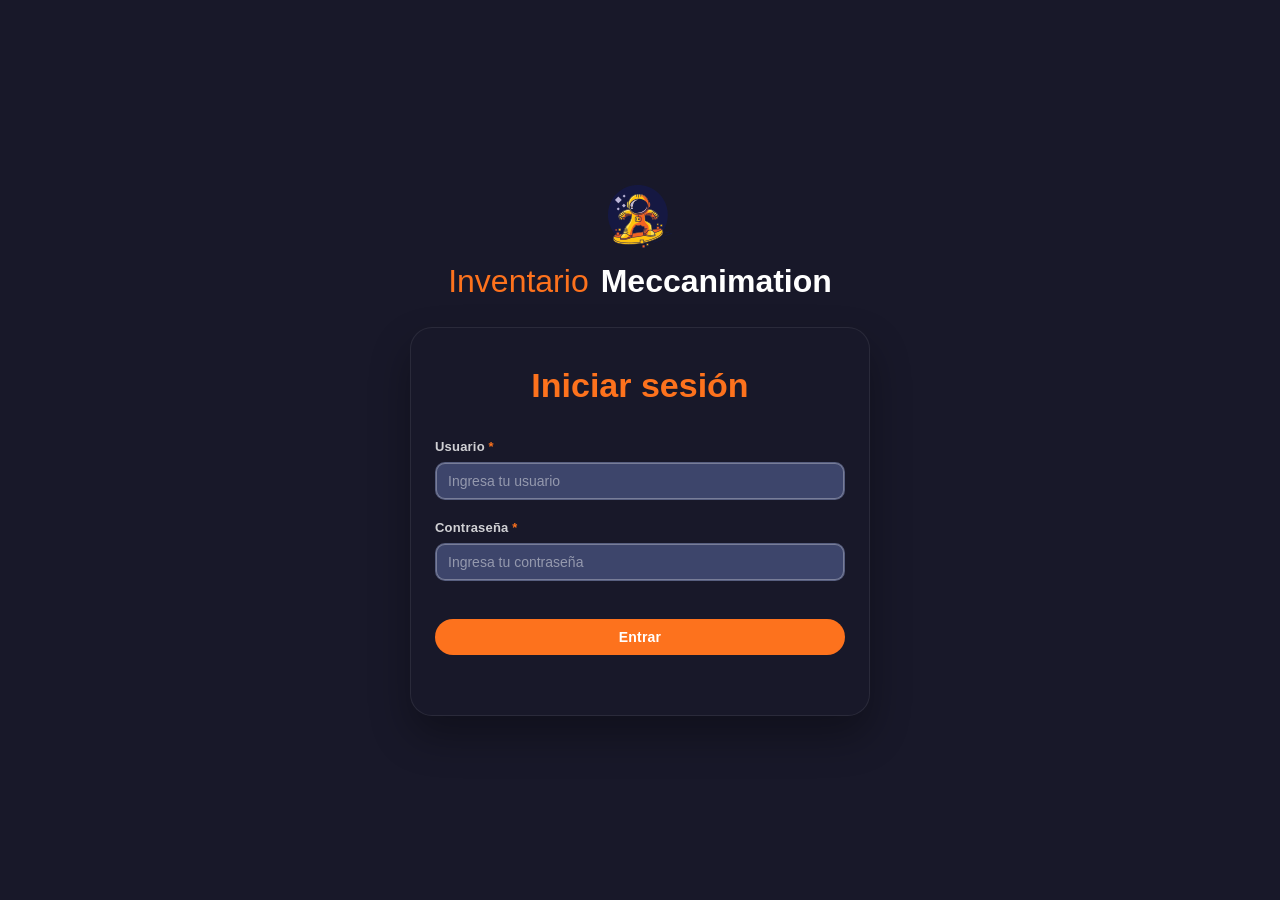
<file: target/classes/public/login.html>
<!DOCTYPE html>
<html lang="es">
<head>
    <meta charset="UTF-8">
    <title>Iniciar sesión — Inventario Meccanimation</title>    
    <link rel="icon" type="image/png" href="css/img/favicon.png">


    <link rel="stylesheet" href="css/style.css">
    <link rel="stylesheet" href="css/normalize.css">
</head>
<body class="login-pagina">
    <div class="login-shell">

        <div class="login-logo">
            <img src="css/img/favicon.png" alt="Logo de Meccanimation">
        </div>

        <div class="login-branding">
            <p class="inventario-login">Inventario</p>
            <h1>Meccanimation</h1>
        </div>

        <div class="login-campos">
            <h2>Iniciar sesión</h2>

            <form id="form-login" class="login-form">
                <div class="campo login-campo">
                    <label for="username">Usuario</label>
                    <input type="text" id="username" placeholder="Ingresa tu usuario" required>
                </div>

                <div class="campo login-campo">
                    <label for="password">Contraseña</label>
                    <input type="password" id="password" placeholder="Ingresa tu contraseña" required>
                </div>

                <button type="submit" class="btn-guardar login-btn">Entrar</button>
            </form>

            <p id="login-error" class="login-error" aria-live="polite"></p>
        </div>

    </div>

    <script src="js/login.js"></script>
</body>
</html>
</file>
<file: target/classes/public/css/style.css>
/* variables globales */
:root {
    --blanco: #FFFFFF;
    --gris: #EEE;
    --negro: #000000;
    --naranja: #FD721D;
    --naranja-hover: #FF9500;
    --azul-claro: #3D456B;
    --azul-oscuro: #181829;
    --azul-transparente: rgba(40, 45, 70, 0.22);
    --fuente-principal: 'Segoe UI', Tahoma, Geneva, Verdana, sans-serif;
    --rojo: #E74C3C;
    --rojo-hover: #C0392B;
    --verde:#2ecc71;
    --gris-azulao:#555b70;
}

/* base y reset */
html {
    box-sizing: border-box;
    font-size: 62.5%;
    scroll-behavior: smooth;
    scroll-padding-top: 9rem;
}
*, *:before, *:after {
    box-sizing: inherit;
}
body {
    font-family: var(--fuente-principal);
    font-size: 1.6rem;
    line-height: 1.6;
    color: var(--blanco);
    background: var(--azul-oscuro);
    text-align: center;
    margin: 0;
    padding: 0 2rem 4rem;
}
h2 {
    font-size: 3.2rem;
    color: var(--naranja);
    margin-bottom: 20px;
    text-align: center;
}

/* login */
.login-pagina {
    min-height: 100vh;
    display: grid;
    place-items: center;
    background: var(--azul-oscuro);
    padding: 2rem;
}

.login-shell {
    width: min(100%, 46rem);
}

.login-branding {
    display: flex;
    align-items: center;
    justify-content: center;
    gap: 1.2rem;
    margin-bottom: 2rem;
}

.inventario-login {
    margin: 0;
    font-size: clamp(2.2rem, 3vw, 3.2rem);
    color: var(--naranja);
}

.login-branding h1 {
    margin: 0;
    font-size: clamp(2.2rem, 3vw, 3.2rem);
    color: var(--blanco);
}

.login-campos {
    background: var(--azul-oscuro);
    border: 1px solid rgba(255,255,255,0.08);
    border-radius: 2.2rem;
    box-shadow: 0 2rem 4rem rgba(0,0,0,0.32);
    padding: 3rem 2.4rem 2.2rem;
}

.login-campos h2 {
    margin: 0 0 2.5rem;
    font-size: clamp(2.6rem, 4vw, 3.4rem);
}

.login-form {
    display: flex;
    flex-direction: column;
    gap: 1.8rem;
    padding: 0;
}

.login-campo {
    width: 100%;
}

.login-campo label {
    display: block;
    font-size: 1.4rem;
    color: rgba(255, 255, 255, 0.87); /*mas clarito*/
    margin-bottom: 0.8rem;
}

.login-campo input {
    width: 100%;
    min-width: 0;
    padding: 1.2rem 1.4rem;
    border-radius: 1.2rem;
    border: 1px solid rgba(255,255,255,0.12);
    background: var(--blanco);
    color: var(--negro);
    font-size: 1.5rem;
    box-shadow: inset 0 0 0 1px rgba(255,255,255,0.3);
}

.login-campo input:focus {
    outline: none;
    border-color: rgba(253, 114, 29, 0.8);
}

.login-btn {
    width: 100%;
    border-radius: 1.2rem;
    padding: 1.2rem 1.8rem;
    margin-top: 0.7rem;
    font-size: 1.6rem;
    letter-spacing: 0.02rem;
}

.login-error {
    min-height: 2.2rem;
    margin: 1.6rem 0 0;
    color: var(--rojo-hover);
    font-weight: 600;
}

/* cabecera */
.cabecera h1 {
    font-size: 4.8rem;
    padding-top: 3rem;
    margin-bottom: 0.5rem;
}

/* logo + titulo en una sola fila */
.cabecera-marca {
    display: flex;
    align-items: center;
    justify-content: center;
    flex-wrap: wrap;
    gap: 1.6rem;
    padding-top: 3rem;
    margin-bottom: 0.5rem;
}
.cabecera .cabecera-marca h1 {
    padding-top: 0; /* el espacio de arriba ahora lo pone el contenedor */
    margin: 0;
}
.cabecera-logo {
    width: 6.4rem;
    height: 6.4rem;
    flex-shrink: 0;
}

/* menu de navegacion (SPA) */
.menu-navegacion {
    display: flex;
    justify-content: center;
    gap: 1.5rem;
    padding: 2rem 0 1rem;
    background: var(--azul-oscuro);
}
.nav-btn {
    font-family: var(--fuente-principal);
    font-size: 1.5rem;
    font-weight: bold;
    padding: 1rem 2rem;
    border: 2px solid transparent;
    border-radius: 2rem;
    cursor: pointer;
    background: var(--naranja);
    color: var(--blanco);
    transition: border-color 0.2s ease, background 0.2s ease;
}
.nav-btn:hover {
    border-color: var(--naranja);
}
.nav-btn.activo {
    border-color: var(--naranja);
    background: var(--naranja);
}

/* menu de inicio */
#vista-menu {
    max-width: 60rem;
    margin: 4rem auto;
    text-align: center;
}
.menu-opciones {
    display: flex;
    justify-content: center;
    gap: 2rem;
    margin-top: 3rem;
}
.menu-opciones .nav-btn {
    font-size: 2rem;
    padding: 2rem 3rem;
}

.btn-volver {
    position: fixed;
    top: 2rem;
    left: 2rem;
    font-family: var(--fuente-principal);
    font-size: 1.3rem;
    font-weight: bold;
    padding: 0.8rem 1.6rem;
    border: 2px solid var(--naranja);
    border-radius: 2rem;
    cursor: pointer;
    background: var(--azul-oscuro);
    color: var(--blanco);
    z-index: 50;
}
.btn-logout {
    left: auto;
    right: 2rem;
}
.btn-volver:hover {
    background: var(--naranja);
}

/* seccion del formulario */
.seccion-formulario {
    margin: 0 2rem;
}
.seccion-formulario form {
    padding: 2.5rem 2rem;
    display: flex;
    flex-wrap: wrap;
    gap: 1.5rem;
    align-items: flex-end;
    justify-content: center;
}
.campo {
    display: flex;
    flex-direction: column;
    text-align: left;
}
.campo label {
    font-size: 1.3rem;
    margin-bottom: 0.4rem;
    font-weight: bold;
}
.campo input {
    font-family: var(--fuente-principal);
    font-size: 1.4rem;
    padding: 0.8rem 1rem;
    background: var(--blanco);
    color: var(--negro);
    min-width: 14rem;
}

/* modal de unidades: separa el input y el boton de la tabla de abajo */
#form-unidad .campo {
    margin-bottom: 1.5rem;
}
#form-unidad .btn-guardar {
    margin-bottom: 2.5rem;
    border-radius: 2rem;
    display: inline-block;
}

/* botones */
.btn-guardar {
    font-family: var(--fuente-principal);
    font-size: 1.4rem;
    font-weight: bold;
    padding: 1rem 2rem;
    border: none;
    cursor: pointer;
    background: var(--naranja);
    color: var(--blanco);
    border-radius: 2rem;
    margin-top: 2rem;
}
.btn-guardar:hover {
    background: var(--naranja-hover);
}

.btn-editar,
.btn-eliminar,
.btn-detalle {
    font-size: 1.2rem;
    padding: 0.6rem 1.2rem;
    border: none;
    border-radius: 2rem;
    cursor: pointer;
    transition: background 0.2s ease;
}

/* boton de editar */
.btn-editar {
    background: var(--naranja);
    color: var(--blanco);
}
.btn-editar:hover {
    background: var(--naranja-hover);
}

/* boton de eliminar */
.btn-eliminar {
    background: var(--rojo);
    color: var(--blanco);
}
.btn-eliminar:hover {
    background: var(--rojo-hover);
}

/* boton de detalle */
.btn-detalle {
    color: var(--blanco);
    background: var(--naranja);
}
.btn-detalle:hover {
    background: var(--naranja-hover);
    color: var(--blanco);
}

.btn-cancelar {
    font-family: var(--fuente-principal);
    font-size: 1.4rem;
    font-weight: bold;
    padding: 0.9rem 1.8rem;
    border: 2px solid var(--gris);
    border-radius: 2rem;
    cursor: pointer;
    background: transparent;
    color: var(--blanco);
}
.btn-cancelar:hover {
    background: var(--azul-transparente);
}

/* botones de acciones de la tabla de productos: en fila, con separacion */
.acciones-celda {
    display: flex;
    flex-wrap: wrap;
    gap: 0.6rem;
}
#vista-inventario .tabla-inventario th:last-child {
    width: 28rem; /* la columna de acciones necesita mas ancho que las demas */
}

/* barra de busqueda */
.seccion-busqueda {
    max-width: 70rem;
    margin: 2rem auto 2.5rem;
}
.seccion-busqueda input {
    width: 100%;
    font-family: var(--fuente-principal);
    font-size: 1.4rem;
    padding: 1rem 1.5rem;
    background: var(--azul-claro);
    color: var(--blanco);
    border: 2px solid var(--naranja);
    border-radius: 2rem;
    outline: none;
}
.seccion-busqueda input::placeholder {
    color: var(--gris);
    opacity: 0.6;
}
.seccion-busqueda input:focus {
    border-color: var(--naranja-hover);
}

/* seccion tabla */
.seccion-tabla {
    margin: 0;
}
.tabla-inventario {
    width: 100%;
    border-collapse: collapse;
    background: var(--azul-claro);
    border-radius: 2rem;
    overflow: hidden;
    table-layout: fixed; /* evita que las columnas se compriman demasiado */
}
.tabla-inventario th,
.tabla-inventario td {
    padding: 1.2rem 1.5rem;
    text-align: center;
}
.tabla-inventario th {
    text-align: center;
    background-color: var(--naranja);
    color: var(--blanco);
    font-size: 1.4rem;
    text-transform: uppercase;
}
.tabla-inventario tbody tr:hover {
    background: var(--azul-transparente);
}
.tabla-inventario tbody tr:last-child td {
    border-bottom: none;
}

.estado-inventario-escaneado {
    color: var(--naranja-hover);
    font-weight: bold;
}
.estado-inventario-faltante {
    color: var(--rojo);
    font-weight: bold;
}

/* select de estado de unidad, con color segun el valor */
.select-estado {
    font-family: var(--fuente-principal);
    font-size: 1.3rem;
    font-weight: bold;
    padding: 0.6rem 1.2rem;
    border: none;
    border-radius: 2rem;
    cursor: pointer;
    color: var(--blanco);
    outline: none;
    appearance: none;
    -webkit-appearance: none;
    background-repeat: no-repeat;
    background-position: right 1rem center;
    background-size: 1.2rem;
    padding-right: 3rem;
}
.select-estado option {
    color: var(--negro);
    background: var(--blanco);
}
.estado-disponible {
    background: var(--verde); /* verdee */
}
.estado-asignado {
    background: var(--naranja);
}
.estado-dañado {
    background: var(--rojo);
}
.estado-baja {
    background: var(--gris-azulao); /* gris medio azulado, apagado a proposito obvio*/
}

/* modal del detalle */
.modal {
    position: fixed;
    top: 0; left: 0;
    width: 100%; height: 100%;
    background: #1E3A5F;
    display: flex;
    align-items: center;
    justify-content: center;
    z-index: 100;
}
.modal.oculto {
    display: none;
}
.modal-contenido {
    background: var(--azul-oscuro);
    border-radius: 1rem;
    padding: 2.5rem;
    max-width: 500px;
    width: 90%;
    text-align: left;
    position: relative;
    max-height: 85vh;
    overflow-y: auto; /* por si el contenido es mas alto que la pantalla */
}
.modal-contenido h3 {
    color: var(--blanco);
    margin-top: 0;
}
.modal-contenido img {
    max-height: 200px;
    margin: 1rem auto;
    border-radius: 0.5rem;
}
.modal-cerrar {
    position: absolute;
    top: 1rem; right: 1.5rem;
    background: transparent;
    color: var(--blanco);
    font-size: 2.4rem;
    border: none;
    cursor: pointer;
    padding: 0;
}

/* modal: ver imagen del producto */
#modal-detalle .modal-imagen-contenido {
    width: auto;
    max-width: 90vw;
    max-height: 90vh;
    padding: 3.5rem 2rem 2rem;
    overflow: visible;
}
#modal-detalle .modal-imagen-contenido img {
    display: block;
    max-width: calc(90vw - 4rem);
    max-height: calc(90vh - 6rem);
    margin: 0 auto;
    object-fit: contain;
}

/* modal: unidades individuales, tabla con scroll propio */
#modal-unidades .unidades-tabla {
    max-height: 40vh;
    overflow-y: auto;
    border-radius: 2rem;
}
#modal-unidades .tabla-inventario thead th {
    position: sticky;
    top: 0;
    z-index: 1;
}

/* modal de confirmacion */
.modal-confirmacion-contenido {
    max-width: 380px;
    text-align: center;
}
.modal-confirmacion-contenido p {
    font-size: 1.6rem;
    margin: 0 0 2rem;
}
.modal-confirmacion-contenido .btn-eliminar {
    border-radius: 2rem;
    padding: 0.9rem 1.8rem;
}
.confirmacion-botones {
    display: flex;
    gap: 1.5rem;
    justify-content: center;
}

/* modal: resumen de auditoria */
#resumen-faltantes-contenedor h4 {
    color: var(--blanco);
    margin-bottom: 1rem;
}
#resumen-lista-faltantes {
    max-height: 20rem;
    overflow-y: auto;
    margin: 0 0 2rem;
    padding-left: 2rem;
}
#resumen-lista-faltantes li {
    margin-bottom: 0.5rem;
}

/* auditoria de inventario (escaner) */
#vista-auditoria {
    max-width: 80rem;
    margin: 5rem auto;
    text-align: center;
}
.escaner-contenedor {
    margin-top: 3rem;
}
#inputEscaner {
    width: 100%;
    font-family: var(--fuente-principal);
    font-size: 2rem;
    text-align: center;
    padding: 2rem;
    border: 3px solid var(--naranja);
    border-radius: 1.5rem;
    background: var(--azul-claro);
    color: var(--blanco);
    outline: none;
}
#inputEscaner::placeholder {
    color: var(--gris);
    opacity: 0.6;
}
#inputEscaner:focus {
    border-color: var(--naranja-hover);
    box-shadow: 0 0 0 0.4rem rgba(253, 114, 29, 0.25);
}

.contador-texto {
    font-size: 2rem;
    font-weight: bold;
    color: var(--naranja);
    margin: 3rem 0 1rem;
}

.escaner-mensaje {
    font-size: 1.4rem;
    margin-top: 1.5rem;
    min-height: 2.2rem;
}
.escaner-mensaje.ok {
    color: #2ecc71;
}
.escaner-mensaje.error {
    color: var(--rojo);
}
.escaner-mensaje.repetido {
    color: var(--naranja);
}

.auditoria-resultados {
    display: flex;
    gap: 2rem;
    margin-top: 3rem;
    text-align: left;
}
.auditoria-columna {
    flex: 1;
    min-width: 0;
}
.auditoria-columna h3 {
    color: var(--naranja);
    font-size: 1.6rem;
    margin-bottom: 1rem;
}
.auditoria-tabla-wrap {
    max-height: 35rem;
    overflow-y: auto;
    border-radius: 1.5rem;
}
.auditoria-tabla-wrap .tabla-inventario thead th {
    position: sticky;
    top: 0;
    z-index: 1;
}

/* columna del boton "Quitar" en la tabla de escaneados */
.auditoria-columna:first-child .tabla-inventario th:last-child,
.auditoria-columna:first-child .tabla-inventario td:last-child {
    width: 9rem;
    text-align: center;
}

/* historial de conteos */
#vista-historial .auditoria-tabla-wrap {
    max-height: none;
    max-width: 100%;
    margin-inline: auto;
    overflow-x: auto;
    -webkit-overflow-scrolling: touch;
}
#vista-historial .tabla-inventario {
    width: 100%;
    min-width: 0;
    max-width: 100rem;
    margin-inline: auto;
    table-layout: fixed;
}

/* las tres columnas centradas */
#vista-historial .tabla-inventario th,
#vista-historial .tabla-inventario td {
    padding: 1.3rem 1.4rem;
    font-size: 1.5rem;
    line-height: 1.4;
    text-align: center;
    white-space: nowrap;
}

/* anchos repartidos segun el contenido */
#vista-historial .tabla-inventario th:first-child,
#vista-historial .tabla-inventario td:first-child {
    width: 32%;
}
#vista-historial .tabla-inventario th:nth-child(2),
#vista-historial .tabla-inventario td:nth-child(2) {
    width: 20%;
}
#vista-historial .tabla-inventario th:last-child,
#vista-historial .tabla-inventario td:last-child {
    width: 48%;
    white-space: normal; /* si los botones no caben, bajan a otra linea */
}

/* botones del historial */
#vista-historial .btn-detalle {
    font-size: 1.5rem;
    font-weight: bold;
    padding: 1rem 2rem;
    margin: 0.4rem 0.6rem;
    border-radius: 2.4rem;
    min-width: 12rem;
    white-space: nowrap;
}

/* utilidades */
.oculto {
    display: none;
}

.seccion-tabla {
    overflow-x: auto;
}
#vista-inventario .tabla-inventario {
    min-width: 120rem;
}
#vista-inventario .tabla-inventario th {
    overflow-wrap: anywhere; /* si una palabra no cabe, se parte en vez de pisar la columna vecina */
}


#modal-form .modal-contenido {
    max-width: 64rem;
}
#form-item {
    display: grid;
    grid-template-columns: 1fr 1fr;
    gap: 1.4rem 1.8rem;
}
#form-item .campo input,
#form-item .campo select {
    width: 100%;
    min-width: 0;
}
/* observaciones, imagen y el boton ocupan toda la fila */
#form-item .campo:nth-of-type(9),
#form-item .campo:nth-of-type(10),
#form-item .btn-guardar {
    grid-column: 1 / -1;
}
/* ===== campos de formulario ===== */
.campo label {
    font-size: 1.3rem;
    font-weight: bold;
    color: rgba(255, 255, 255, 0.8);
    letter-spacing: 0.02rem;
}

/* asterisco naranja en los campos obligatorios */
.campo:has(:required) label::after {
    content: " *";
    color: var(--naranja);
}

.campo input,
.campo select {
    font-family: var(--fuente-principal);
    font-size: 1.4rem;
    padding: 1rem 1.2rem;
    color: var(--blanco);
    background-color: var(--azul-claro);
    border: 1px solid rgba(255, 255, 255, 0.14);
    border-radius: 1rem;
    outline: none;
    color-scheme: dark;            /* calendario y lista desplegable en oscuro */
    transition: border-color 0.2s ease, box-shadow 0.2s ease;
}
.campo input::placeholder {
    color: rgba(255, 255, 255, 0.45);
}
.campo input:hover,
.campo select:hover {
    border-color: rgba(253, 114, 29, 0.55);
}
.campo input:focus,
.campo select:focus {
    border-color: var(--naranja);
    box-shadow: 0 0 0 0.3rem rgba(253, 114, 29, 0.22);
}

/* campo obligatorio vacio o invalido, solo despues de interactuar con el */
.campo input:user-invalid,
.campo select:user-invalid {
    border-color: var(--rojo);
}

/* selector con flecha naranja propia */
.campo select {
    appearance: none;
    -webkit-appearance: none;
    padding-right: 3.6rem;
    background-image: url("data:image/svg+xml,%3Csvg xmlns='http://www.w3.org/2000/svg' width='12' height='8' viewBox='0 0 12 8'%3E%3Cpath d='M1 1l5 5 5-5' fill='none' stroke='%23FD721D' stroke-width='2' stroke-linecap='round'/%3E%3C/svg%3E");
    background-repeat: no-repeat;
    background-position: right 1.2rem center;
    cursor: pointer;
}
.campo select option {
    background: var(--azul-oscuro);
    color: var(--blanco);
}

/* boton "Seleccionar archivo" con el estilo de la app */
.campo input[type="file"] {
    padding: 0.8rem 1rem;
    cursor: pointer;
}
.campo input[type="file"]::file-selector-button {
    font-family: var(--fuente-principal);
    font-size: 1.3rem;
    font-weight: bold;
    color: var(--blanco);
    background: var(--naranja);
    border: none;
    border-radius: 2rem;
    padding: 0.6rem 1.4rem;
    margin-right: 1rem;
    cursor: pointer;
    transition: background 0.2s ease;
}
.campo input[type="file"]::file-selector-button:hover {
    background: var(--naranja-hover);
}

/* el autocompletado de Chrome no debe pintar los campos de amarillo */
.campo input:-webkit-autofill {
    -webkit-text-fill-color: var(--blanco);
    box-shadow: 0 0 0 100rem var(--azul-claro) inset;
}


/* responsive tablets */
@media (max-width: 768px) {

    body {
        padding: 0 1rem 3rem;
    }

    .cabecera h1 {
        font-size: 3.2rem;
    }

    h2 {
        font-size: 2.4rem;
    }

     .cabecera-marca { padding-top: 2rem; }
      .cabecera-logo { width: 5rem; height: 5rem; }

    /* conserva la tabla y permite recorrer sus columnas en pantallas estrechas */
    .seccion-tabla {
        max-width: 100%;
        overflow-x: auto;
        -webkit-overflow-scrolling: touch;
    }

    #vista-inventario .tabla-inventario {
        min-width: 70rem;
    }

    #vista-historial .tabla-inventario {
        min-width: 64rem;
    }

    .tabla-inventario th,
    .tabla-inventario td {
        padding: 1rem;
        font-size: 1.3rem;
        overflow-wrap: anywhere;
        vertical-align: top;
    }

     #form-item { grid-template-columns: 1fr; }

    /* el formulario de producto pasa de fila a columna */
    .seccion-formulario form,
    #form-item {
        flex-direction: column;
        align-items: stretch;
    }

    .campo input,
    .campo select {
        min-width: 0;
        width: 100%;
    }

    .modal-contenido {
        max-width: 90%;
        padding: 2rem;
    }

    /* la auditoria pasa de 2 columnas a 1 */
    .auditoria-resultados {
        flex-direction: column;
    }

}

/* responsive cel */
@media (max-width: 480px) {

    .cabecera h1 {
        font-size: 2.4rem;
    }

    .cabecera-marca { padding-top: 6rem; gap: 1rem; } /* evita chocar con Menú y Salir */
    .cabecera-logo { width: 4rem; height: 4rem; }

    .btn-guardar {
        width: 100%;
    }

    .seccion-busqueda input {
        font-size: 1.3rem;
        padding: 0.8rem 1.2rem;
    }

    #vista-inventario .acciones-celda {
        flex-direction: column;
    }

    #vista-inventario .acciones-celda .btn-editar,
    #vista-inventario .acciones-celda .btn-eliminar,
    #vista-inventario .acciones-celda .btn-detalle {
        width: 100%;
        text-align: center;
    }

    .modal-contenido {
        width: 95%;
        padding: 1.5rem;
        max-height: 85vh;
        overflow-y: auto; /* por si el formulario es mucho mas alto que la pantalla */
    }

    .modal-contenido img {
        max-height: 140px;
    }
}
</file>
